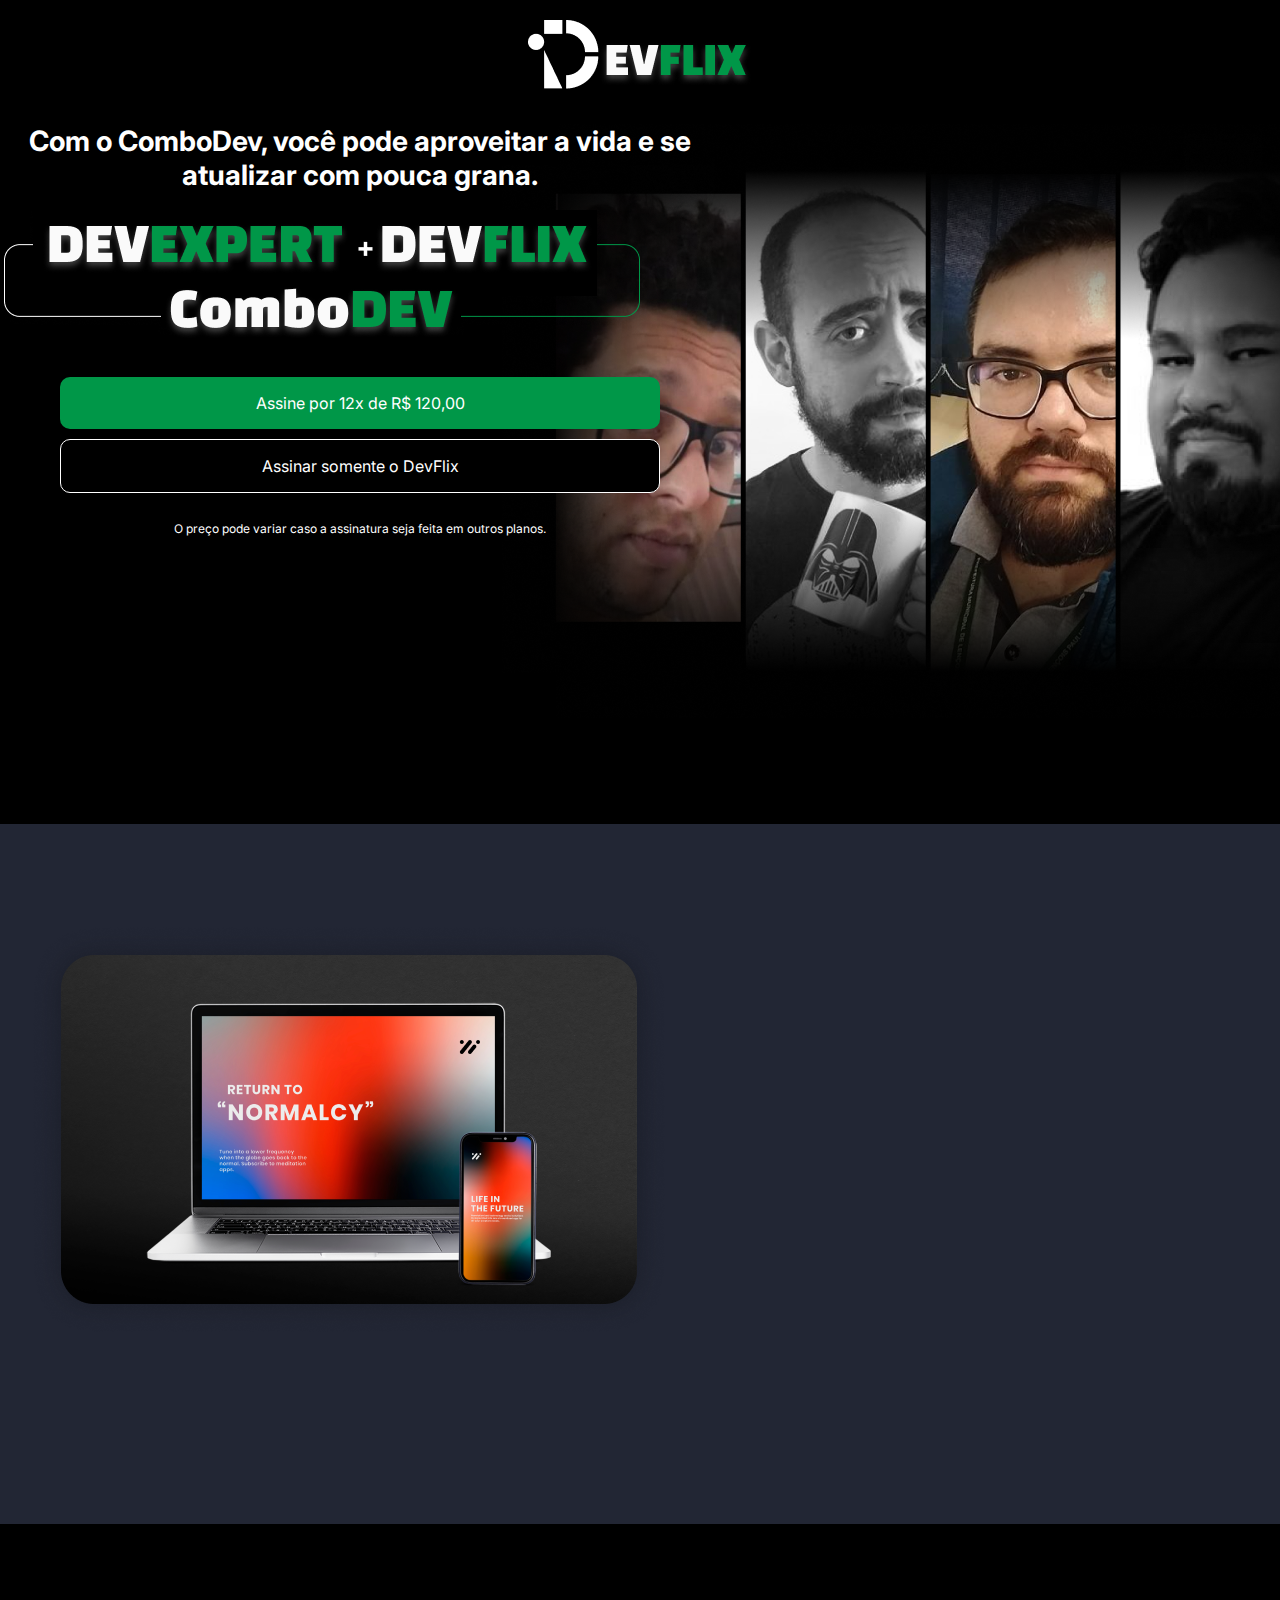
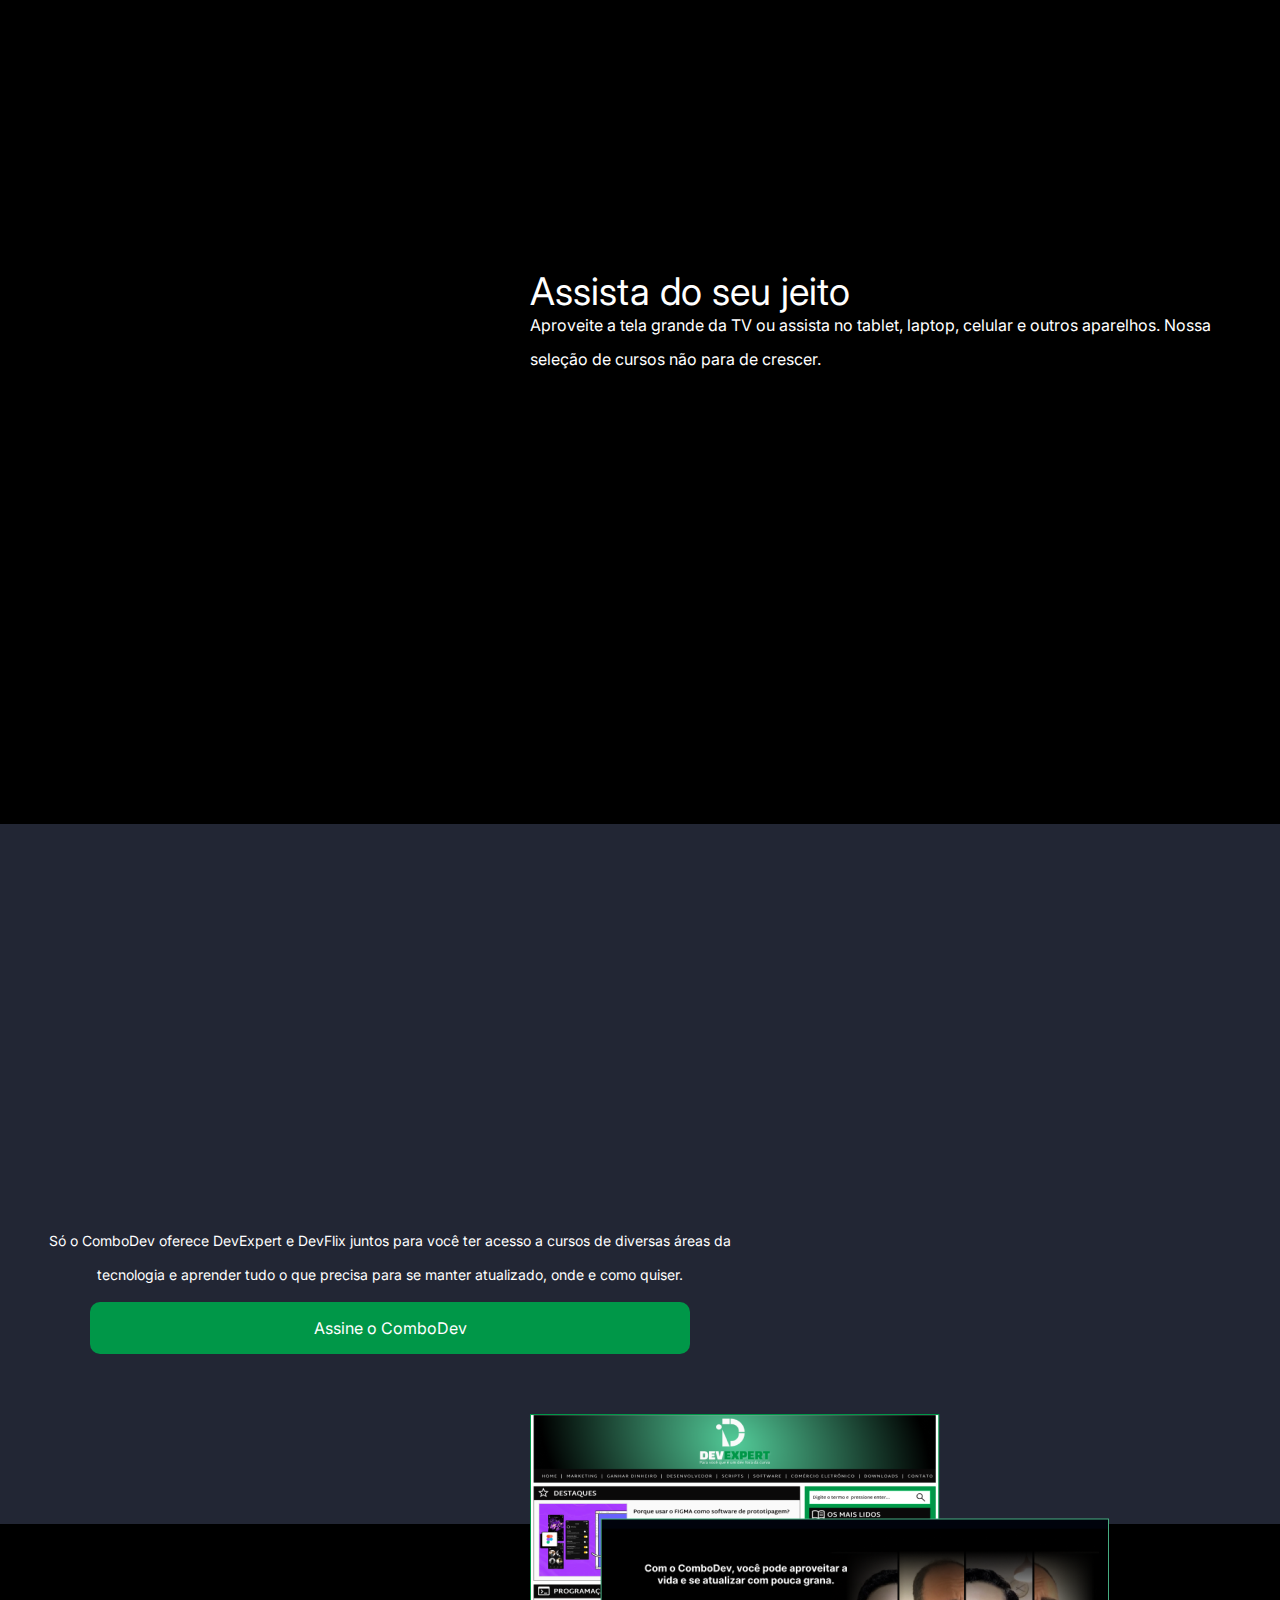
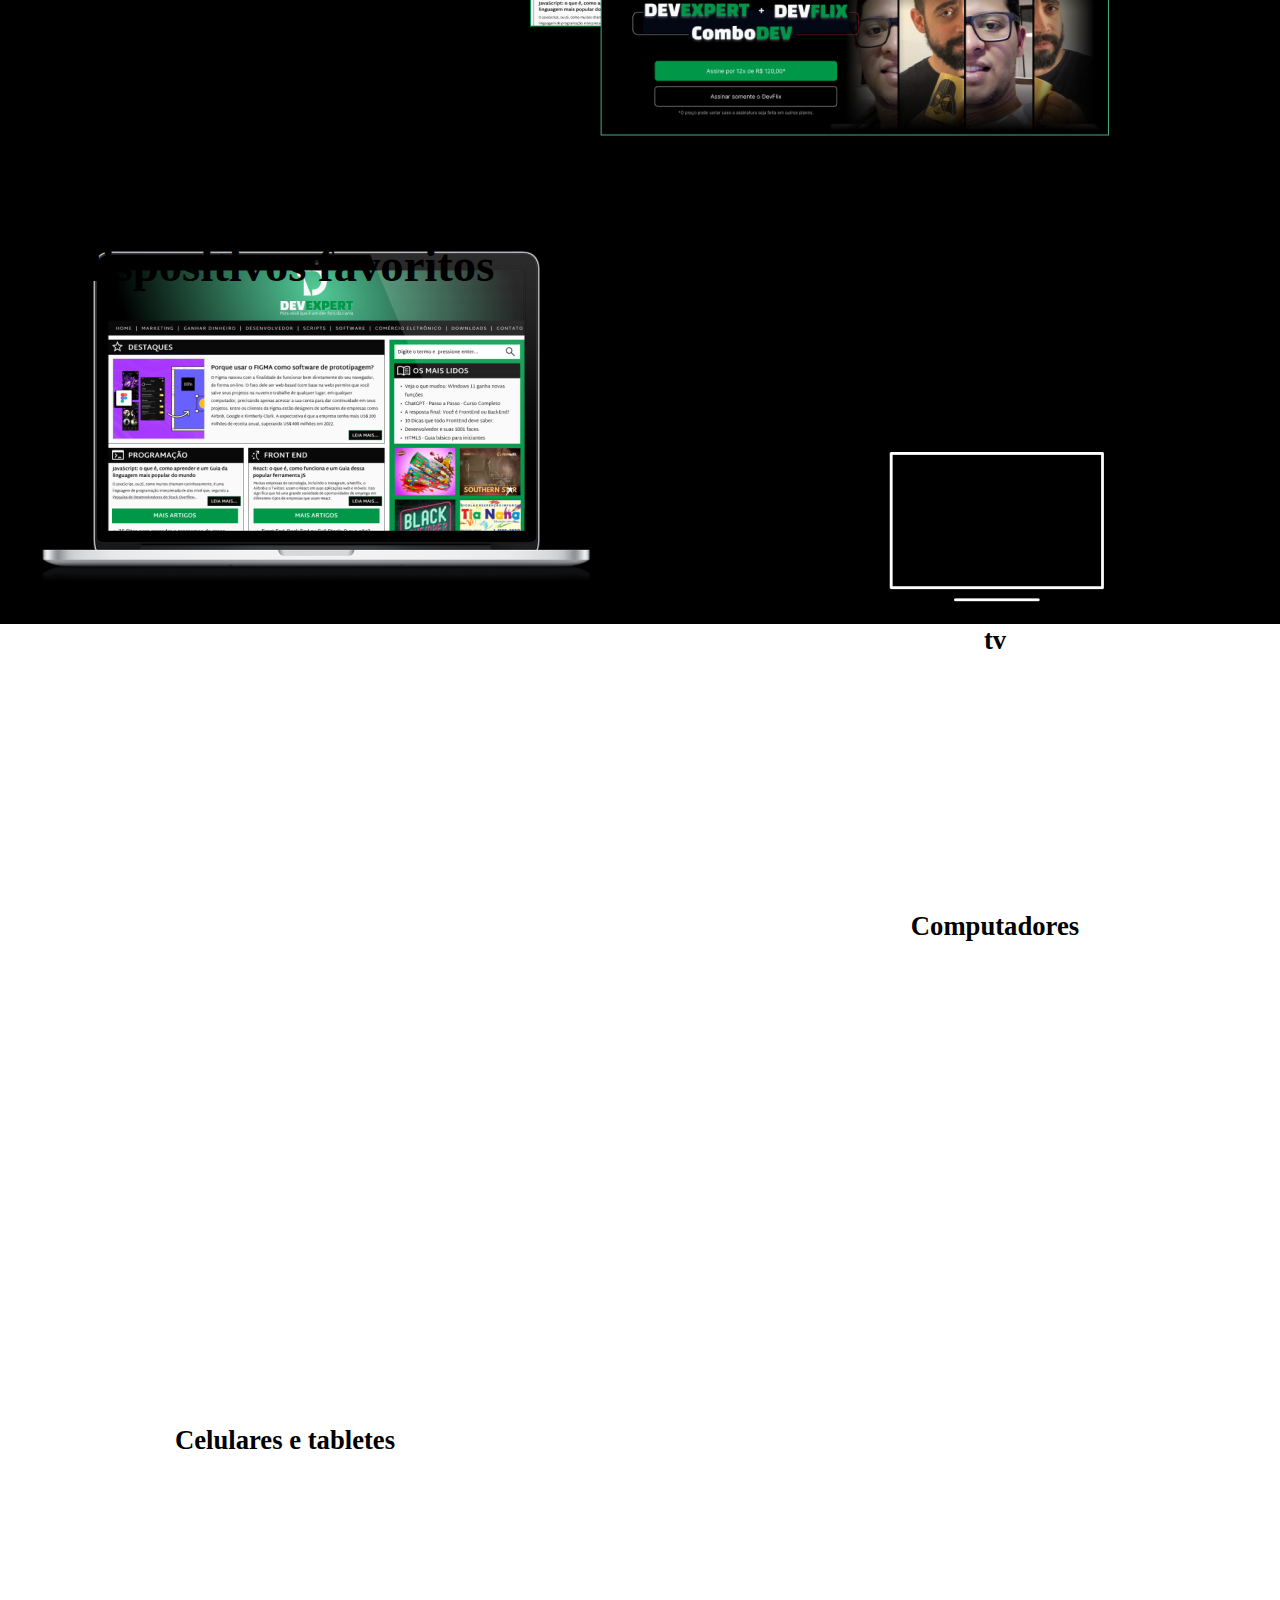
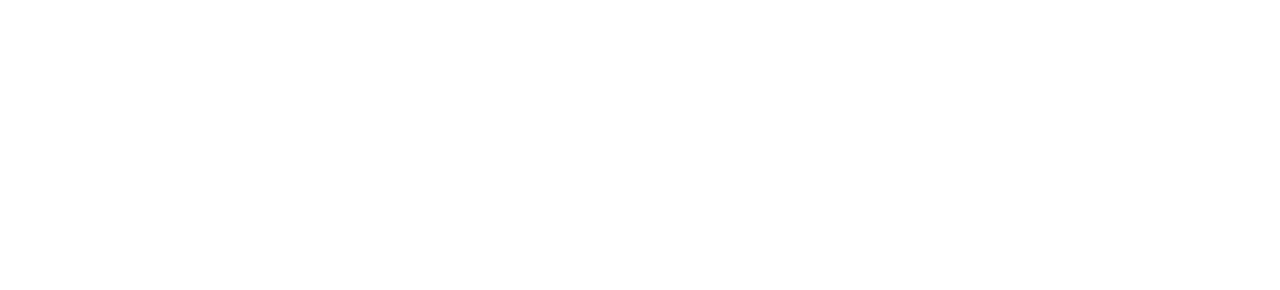
<file: index.html>
<!DOCTYPE html>
<html>
<head>
	<meta charset="utf-8">
	<meta name="viewport" content="width=device-width, initial-scale=1">
	<title>Devflix</title>

	<link rel="stylesheet" type="text/css" href="css/estilos.css">
	<link rel="preconnect" href="https://fonts.googleapis.com">
	<link rel="preconnect" href="https://fonts.gstatic.com" crossorigin>
	<link href="https://fonts.googleapis.com/css2?family=Inter:wght@100;200;300;400;500;600;700;800;900&display=swap" rel="stylesheet">

</head>
<body>

	<header>
		<img src="imagens/logo.png">
	</header>


	<main>

		<section id="inicio">
			<div class="container">
				<div class="lateral_esquerda">

					<p class="bla">Com o ComboDev, você pode aproveitar a vida e se atualizar com pouca grana.</p>
					<br>
					<img src="imagens/titulo.png">
				</br>
				<br>
				<a href="#"  class="botao_assine">Assine por 12x de R$ 120,00</a>

				<a href="#"  class="botao2">Assinar somente o DevFlix</a>
			</br>
			<p class="subtitulo">O preço pode variar caso a assinatura seja feita em outros planos.</p>
		</div>
	</div>
	
</section>


	<section id="assista">
		<div class="assista2">
			<img src="imagens/assista2.png">
		</div>
		
		<div class="subtitulo1">
			<p class="titulo">Assista do seu jeito</p>
			<p class="subtitulo2">Aproveite a tela grande da TV ou assista no tablet, laptop, celular e outros aparelhos. Nossa seleção de cursos não para de crescer.</p>
		</div>
	</section>

	

	<section id="flor">
		
		<div class="florzinha">
			<p class="sol">Só o ComboDev oferece DevExpert e DevFlix juntos para você ter acesso a cursos de diversas áreas da tecnologia e aprender tudo o que precisa para se manter atualizado, onde e como quiser.</p>

			<a href="#"  class="nuvem">Assine o ComboDev</a>
		</div>
		<div class="quar">
			<img src="imagens/quar.png">
		</div>
	</section>

	<section id="tv">
		<div class="notebook">
			<img src="imagens/notebook.png">
		</div>
		
		<div class="verde">
			<p class="azul">Baixe seus cursos</p>
			<p class="texto">Baixe e assista quando e onde quiser. Assim, seus favoritos estão sempre com você, até mesmo sem internet.</p>
		</div>
	</section>

	<section id="chuva">
		<div id="lua">
			<h1>Disponível nos seus dispositivos favoritos</h1>

			<ul id= "lista-itens"> 
				<li>
					<figure>
						<img src="imagens/um.png">
						<figcaption>tv</figcaption>
					</figure>

				</li>

				<li>

					<figure>
						<img src="imagens/dois.png">
						<figcaption>Computadores</figcaption>
					</figure> 

				</li>


				<li> 

					<figure>
						<img src="imagens/cel.png">
						<figcaption>Celulares e tabletes</figcaption>
					</figure>

				</li>
			</ul>
		</div>


	</section>

</main>

</body>
</html>
</file>
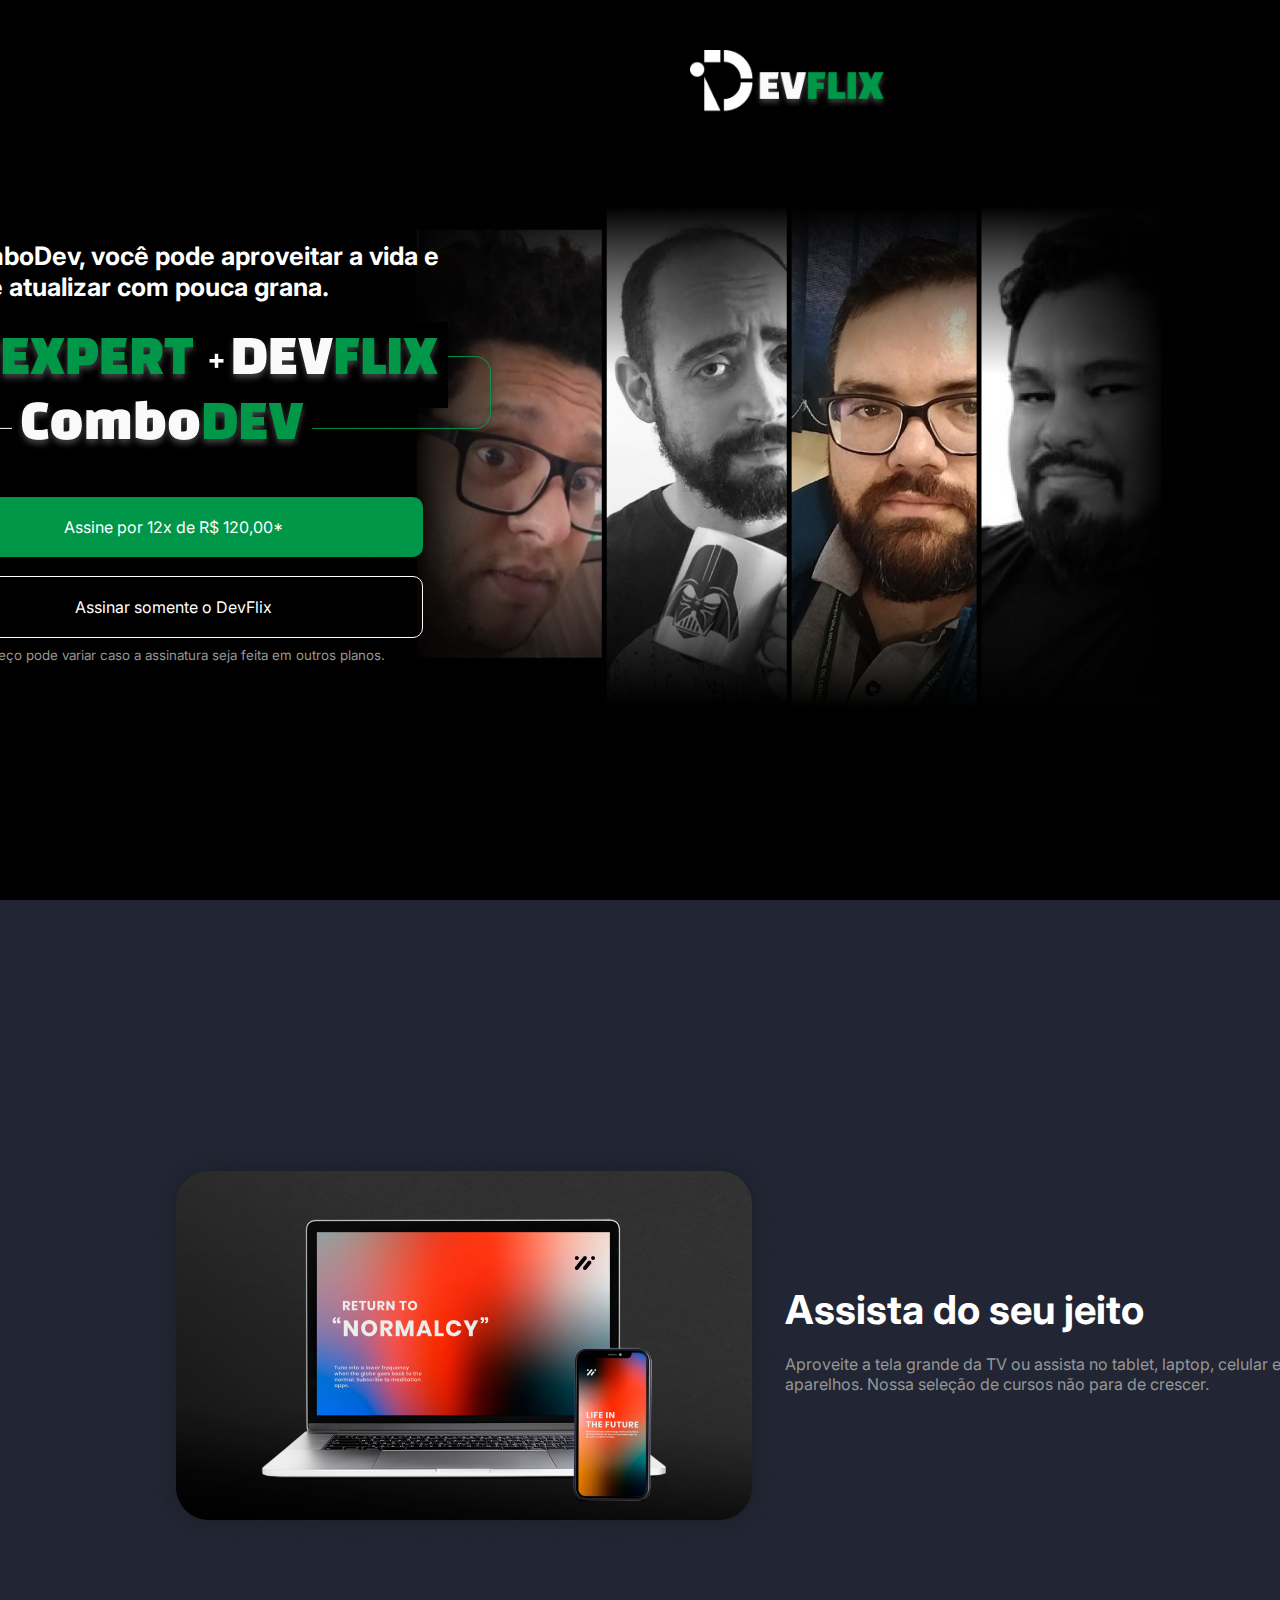
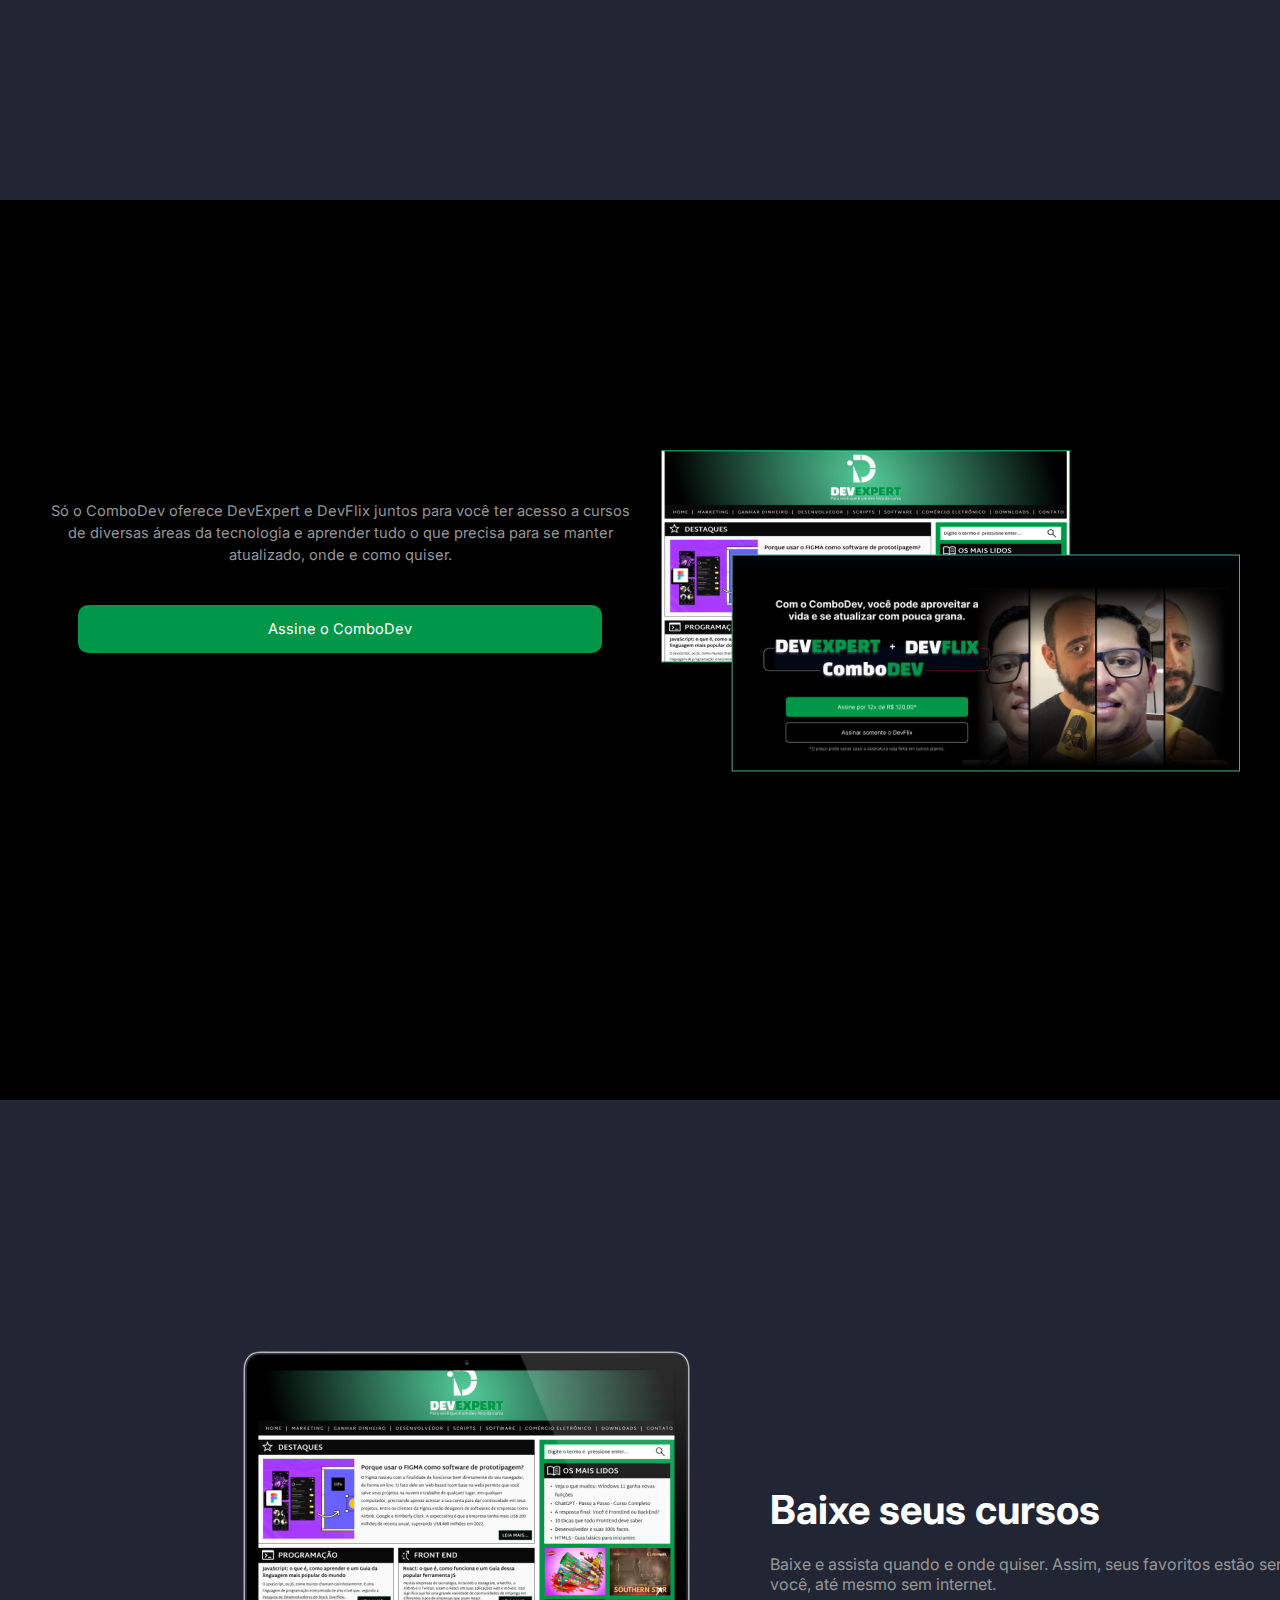
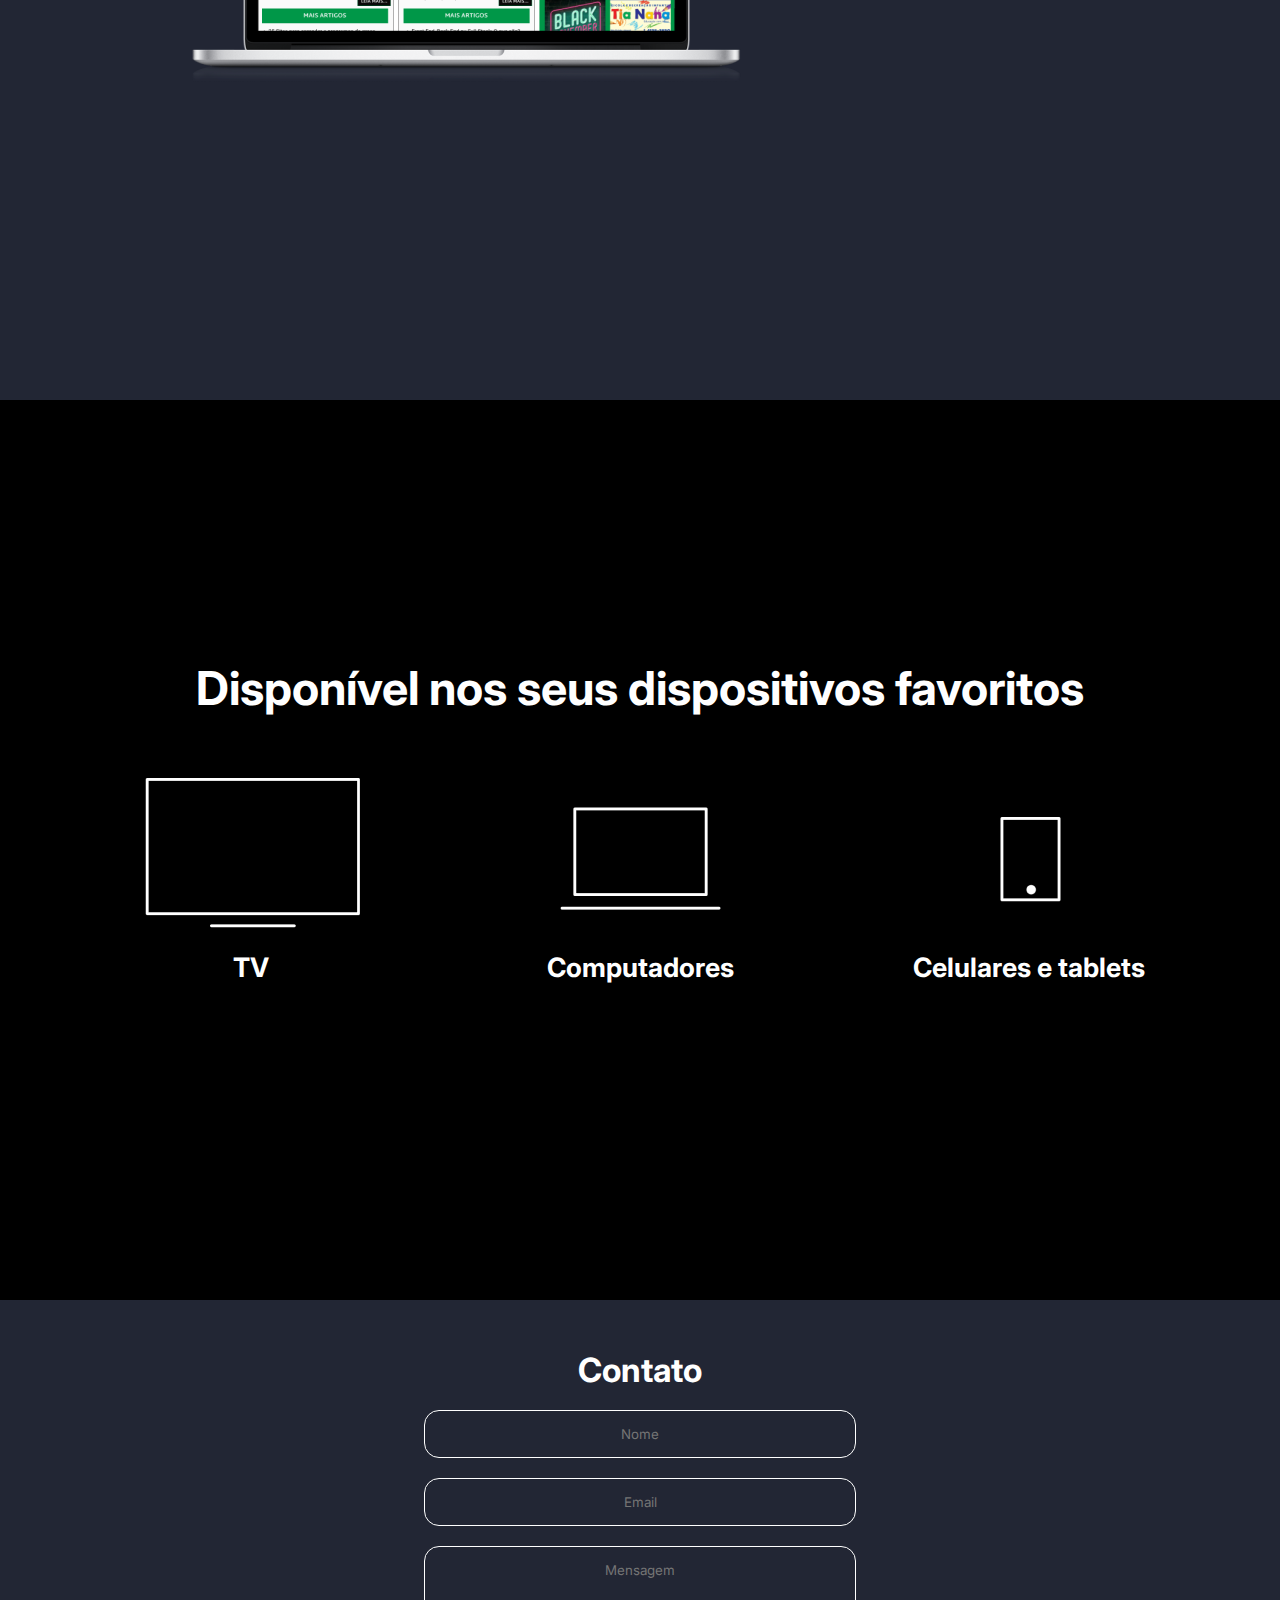
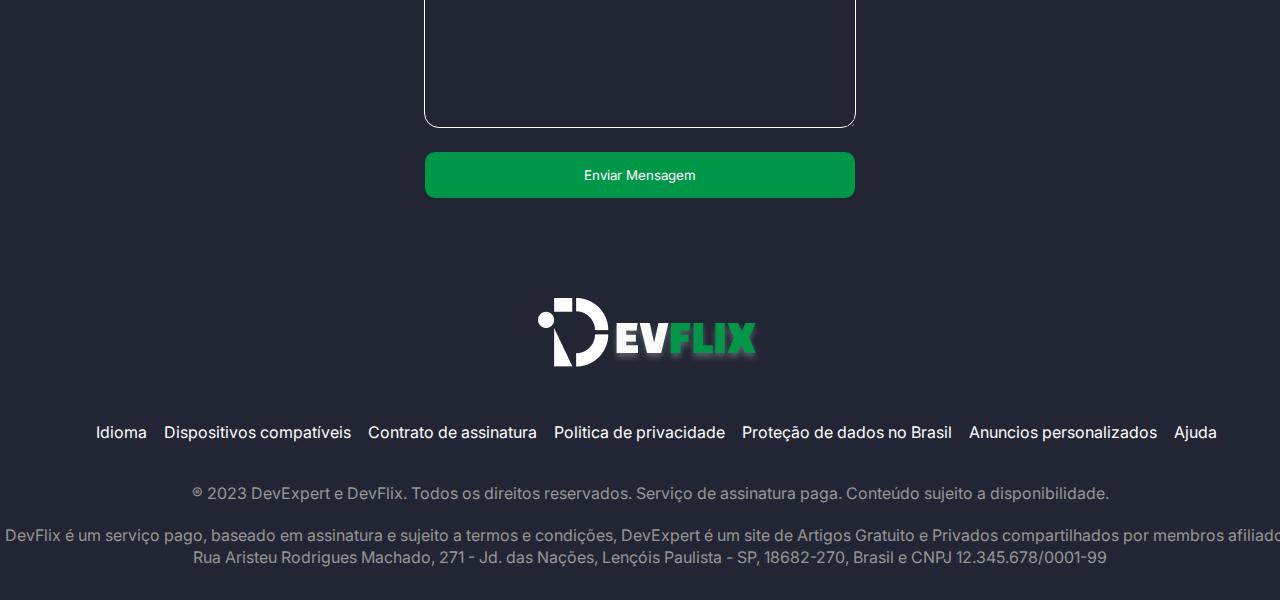
<file: DevFlix (Finalizado)/index.html>
<!DOCTYPE html>
<html lang="pt-br">
	<head>
		<meta charset="utf-8">
		<meta name="viewport" content="width=device-width, initial-scale=1">
		<link rel="stylesheet" type="text/css" href="_css/style.css">
		<title>Dev Flix</title>
	</head>

	<body>
		<!--Cabeçalho-->
		<header id="cabecalho">
			<img src="_imagens/logo.png">
		</header>

		<main id="principal">

			<!--Página 1-->
			<section id="page1" class="preto">

				<div id="box">
					<div class="conteudo">
						<p>Com o ComboDev, você pode aproveitar a vida e se atualizar com pouca grana.</p>
						<div id="texto-imagem"></div>
						<br>
						<br>
						<br>
						<a href="" class="btn-1">Assine por 12x de R$ 120,00*</a>
						<br>
						<br>
						<br>
						<br>
						<a href="" class="btn-2">Assinar somente o DevFlix</a>
						<h4>*O preço pode variar caso a assinatura seja feita em outros planos.</h4>
					</div>
				</div>
			</section>

			<!--Página 2-->
			<section id="page2" class="cinza">
				<div id="box2">
					<div class="textos">
						<h2>Assista do seu jeito</h2>
						<br>
						<p>Aproveite a tela grande da TV ou assista no tablet, laptop, celular e outros aparelhos. Nossa seleção de cursos não para de crescer.</p>
					</div>
				</div>
			</section>
									
			<!--Página 3-->
			<section id="page3" class="preto" >
				<div id="box3">
					<span><p>Só o ComboDev oferece DevExpert e DevFlix juntos para você ter acesso a cursos de diversas áreas da tecnologia e aprender tudo o que precisa para se manter atualizado, onde e como quiser.</p>
					<br>
					<br>
					<br>
					<a href="" class="btn-1 btn-3">Assine o ComboDev</a>
					</span>
					<img src="_imagens/paginas.png">

				</div>
			</section>

			<!--Página 4-->
			<section id="page4" class="cinza">
				<div id="box4">
					<div class="textos">
						<h2>Baixe seus cursos</h2>
						<br>
						<p>Baixe e assista quando e onde quiser. Assim, seus favoritos estão sempre com você, até mesmo sem internet.</p>
					</div>
				</div>
			</section>

			<!--Página 5-->
			<section id="page5" class="preto">
				<div id="box5">
					<h1>Disponível nos seus dispositivos favoritos</h1>

					<ul id="lista-itens">
						<li>
							<figure>
								<img src="_imagens/tv.png">
								<figcaption>TV</figcaption>
							</figure>
						</li>

						<li>
							<figure>
								<img src="_imagens/computador.png">
								<figcaption>Computadores</figcaption>
							</figure>
						</li>

						<li>
							<figure>
								<img src="_imagens/celular.png">
								<figcaption>Celulares e tablets</figcaption>
							</figure>
						</li>
					</ul>
				</div>
			</section>

			<!--Página 6-->
			<section id="page6" class="cinza">
				<div id="box6">
					<form id="formulario">
						<h2>Contato</h2>
						<input type="text" name="nomeN" placeholder="Nome" class="texto-input">
						<br>
						<input type="email" name="emailN" placeholder="Email" class="texto-input">
						<br>
						<textarea placeholder="Mensagem" class="area-dig"></textarea>
						<br>
						<input type="submit" name="btn" value="Enviar Mensagem" class="btn-submit">
					</form>
				</div>

				<!--Rodapé-->
				<footer class="rodape">
				<div id="box7">
					<img src="_imagens/logo.png">
					<br>

					<a href="">Idioma</a> 
					<a href="">Dispositivos compatíveis</a>
					<a href="">Contrato de assinatura</a> 
					<a href="">Politica de privacidade</a>
					<a href="">Proteção de dados no Brasil</a>
					<a href="">Anuncios personalizados</a>
					<a href="">Ajuda</a>
					<br>
					<br>
					<span>
						<p>® 2023 DevExpert e DevFlix. Todos os direitos reservados. Serviço de assinatura paga. Conteúdo sujeito a disponibilidade.</p>
						<br>
						<p>DevFlix é um serviço pago, baseado em assinatura e sujeito a termos e condições, DevExpert é um site de Artigos Gratuito e Privados compartilhados por membros afiliados.
						Rua Aristeu Rodrigues Machado, 271 - Jd. das Nações, Lençóis Paulista - SP, 18682-270, Brasil e CNPJ 12.345.678/0001-99</p>
					</span>
			</div>
		</footer>
			</section>
		</main>

		

	</body>
</html>
</file>
<file: css/estilos.css>
* {
	margin: 0px;
	padding: 0px;
}

:root {
	--cor-fundo1:#000;
	--cor-fundo2:#222634;
	--cor-verde:#009748;
	--cor-texto:#FFF;
	--nome-fonte:'inter';
}

header {
	Background-color: var(--cor-fundo1);
	Text-align: center;
	Padding: 20px;
}

#inicio {
	background-color: var(--cor-fundo1);
	height: 700px;
}

.container {
	Background-image: url('../imagens/fundo.png');
	width: 1440px; 
	height: 700px; 
	margin: 0auto; 
	background-repeat: no-repeat;
}

.lateral_esquerda {
	Backgroynd-color: transparent;
	width: 720px; 
	height: 700px; 
}

.bla {
	font-family: var(--nome-fonte);
	font-style: normal;
	font-weight: 700;
	font-size: 28px;
	line-height: 34px;
	text-align: center;
	color: #FFFFFF;
}


.botao_assine {
	color: #FFF;
	background-color: var(--cor-verde);
	text-decoration: none;
	font-family: var(--nome-fonte);
	font-size: 16px;

	text-align: center;

	display: block;
	margin: 10px 60px;
	padding: 16px;

	border-radius: 10px;
}

.botao2 {
	color: #FFF;
	background-color: #000000;
	text-decoration: none;
	font-family: var(--nome-fonte);
	font-size: 16px;

	text-align: center;

	display: block;
	margin: 10px 60px;
	padding: 16px;

	border-radius: 10px;

	border: 1px solid #FFFFFF;
}

.subtitulo {
	font-family: 'Inter';
	font-style: normal;
	font-weight: 400;
	font-size: 12px;
	line-height: 15px;
	color: #FFFFFF;

	text-align: center;
}

/*Sessão 2 - assista*/

#assista {
	background-color: var(--cor-fundo2);
	height: 700px;
}

.assista2 {
	width: 720px; 
	height: 700px; 
	float:left;
	margin-top: 100px;
	margin-left: 30px;
}

.subtitulo1 {
	width: 720px;
	height: 700px;
	float: right;
	margin-top: 250px;
	margin-right: 30px;
}

.titulo {
	font-family: 'Inter';
	font-style: normal;
	font-weight: 700px;
	font-size: 38px;
	line-height: 34px;
	text-align: left;
	color: #FFFFFF;
}


.subtitulo2 {
	font-family: 'Inter';
	font-style: normal;
	font-weight: 400px;
	font-size: 16px;
	line-height: 34px;
	color: #FFFFFF;
}

#flor {
	background-color: #000000;
	height: 900px;
}

.florzinha {
	width: 720px;
	float: left;
	margin-top: 150px;
	margin-left: 30px;
}

.quar {
	width: 720px; 
	float: right;
	margin-top: 50px;
	margin-right: 30px;
}


.sol {
	font-family: 'Inter';
	font-style: normal;
	font-weight: 700px;
	font-size: 14px;
	line-height: 34px;
	text-align: center;
	color: #FFFFFF;
	margin-top: 100px;
}

.nuvem {

color: #FFF;
	background-color: var(--cor-verde);
	text-decoration: none;
	font-family: var(--nome-fonte);
	font-size: 16px;


	text-align: center;

	display: block;
	margin: 10px 60px;
	padding: 16px;

	border-radius: 10px;
}

#tv {

background-color: var(--cor-fundo2);
	height: 700px;
}

.notebook {
	width: 720px; 
	height: 700px; 
	float:left;
	margin-top: 100px;
	margin-left: 30px;
}

.verde {
	width: 720px;
	height: 700px;
	float: right;
	margin-top: 250px;
	margin-right: 30px;
}

.azul {
	font-family: 'Inter';
	font-style: normal;
	font-weight: 700px;
	font-size: 38px;
	line-height: 34px;
	text-align: left;
	color: #FFFFFF;
}


.texto {
	font-family: 'Inter';
	font-style: normal;
	font-weight: 400px;
	font-size: 16px;
	line-height: 34px;
	color: #FFFFFF;
}

#chuva{
	background-color: black;
	height: 700px;

}

ul#lista-itens{
	list-style: none;
	margin-top: 20px;
}

ul#lista-itens > li{
	display: inline-block;
	margin: 30px;
}

#lua{
	width: 1200px;
	text-align: center;
	margin: 0 auto;
	position: relative;
	top: 260px;
}

#lua > h1{
	font-size: 35pt;
	font-weight: bolder;
}

figure > figcaption{
	font-size: 20pt;
	font-weight: bolder;
}
</file>
<file: DevFlix (Finalizado)/_css/style.css>
@charset "UTF-8";
@import url('https://fonts.googleapis.com/css2?family=Inter&display=swap');



*{
	margin: 0px;
	padding: 0px;
	font-family: 'Inter', sans-serif;
	color: white;
}
body{
	background-color: black;
}

header#cabecalho{

}
#cabecalho > img{
	width: 200px;
	position: absolute;
	left: 690px;
	top: 50px;

}

section{
	background-color: white;
	width: 100%;
	height: 900px;
}

.preto{
	background-color: black;
}

.cinza{
	background-color: #222634;
}



/*PRIMEIRA PÁGINA*/
div#box{
	width: 1439px;
	height: 690px;
	background: url('../_imagens/pessoas.png') no-repeat;
	float: right;
	margin-top: 160px;
	margin-right: 70px;
}

div#texto-imagem{
	width: 644px;
	height: 135px;
	background: url('../_imagens/textoImagem.png');
}

.conteudo{
	text-align: center;
	width: 644px;
	margin-left: 80px;
	margin-top: 80px;
}

.conteudo > p{
	font-size: 19pt;
	font-weight: bold;
	margin-bottom: 20px;
	width: 600px;
}
.conteudo > h4{
	color: #969696;
	font-size: 10pt;
	font-weight: normal;
	margin-top: 30px;
}

a.btn-1{
	padding: 20px;
	padding-left: 140px;
	padding-right: 140px;
	border-radius: 10px;
	text-decoration: none;
	background-color: #009748;
	transition: background-color 0.4s;
}

a.btn-1:hover{
	background-color: #00823e;
}

a.btn-2{
	padding: 20px;
	padding-left: 150px;
	padding-right: 150px;
	border-radius: 10px;
	text-decoration: none;
	background-color: transparent;
	border: 1px solid white;
	transition: background-color 0.4s;
}

a.btn-2:hover{
	background-color: rgba(71, 71, 71, 0.5);
}


/*SEGUNDA PÁGINA*/

#box2{
	width: 940px;
	height: 411px;
	position: relative;
	top: 240px;
	left: 145px;
	background: url('../_imagens/note1.png') no-repeat;
}

.textos{
	position: relative;
	width: 600px;
	float: right;
	top: 145px;
	left: 300px;
}

.textos > h2{
	font-size: 30pt;
}


.textos > p{
	color: #969696;
	font-size: 12pt;
}


/*TERCEIRA PÁGINA*/

#box3{
	width: 1200px;
	margin: 0 auto;
	position: relative;
	top: 250px;
}

#box3 > img{
	float: right;
}

#box3 > span{
	float: left;
	text-align: center;
	width: 600px;
	margin-top: 50px;
	font-size: 11pt;
}
span > p{
	color: #969696;
	line-height: 22px;
}

a.btn-3{
	padding: 15px;
	padding-right: 190px;
	padding-left: 190px;
}



/*QUARTA PÁGINA*/
#box4{
	width: 940px;
	height: 411px;
	position: relative;
	top: 240px;
	left: 180px;
	background: url('../_imagens/note2.png') no-repeat;
}

#box4 > .textos{
	position: relative;
	width: 600px;
	float: right;
	top: 145px;
	left: 250px;
}

/*QUINTA PÁGINA*/

ul#lista-itens{
	list-style: none;
	margin-top: 20px;
}

ul#lista-itens > li{
	display: inline-block;
	margin: 20px;
}

#box5{
	width: 1200px;
	text-align: center;
	margin: 0 auto;
	position: relative;
	top: 260px;
}

#box5 > h1{
	font-size: 35pt;
	font-weight: bolder;
}

figure > figcaption{
	font-size: 20pt;
	font-weight: bolder;
}

/*SEXTA PÁGINA*/

#box6{
	margin: 0 auto;
	width: 700px;
}

form#formulario{
	position: relative;
	margin: 0 auto;
	top: 50px;
	text-align: center;
}

form#formulario > h2{
	font-size: 25pt;
} 

.texto-input{
	width: 400px;
	margin-top: 20px;
	background-color: transparent;
	border: 1px solid white;
	text-align: center;
	padding: 15px;
	border-radius: 15px;
}

.area-dig{
	width: 400px;
	height: 150px;
	margin-top: 20px;
	background-color: transparent;
	border: 1px solid white;
	text-align: center;
	padding: 15px;
	border-radius: 15px;
}

.btn-submit{
	width: 430px;
	margin-top: 20px;
	padding: 15px;
	border-radius: 10px;
	border: none;
	background-color: #009748;
	transition: background-color 0.4s;
}


.btn-submit:hover{
	cursor: pointer;
	background-color: #00823e;
}


/*RODAPÉ*/
footer#rodape{
	clear: both;
}

#box7{
	position: relative;
	top: 150px;
	margin: 0 auto;
	text-align: center;
	width: 1300px;
}
#box7 > img{
	margin-bottom: 40px;
}


#box7 > a{
	margin-left: 13px;
	text-decoration: none;
}

#box7 > a:hover{
	text-decoration: underline;
}

#box7 > span{
	margin: 50px;
	color: #969696;
}
</file>
